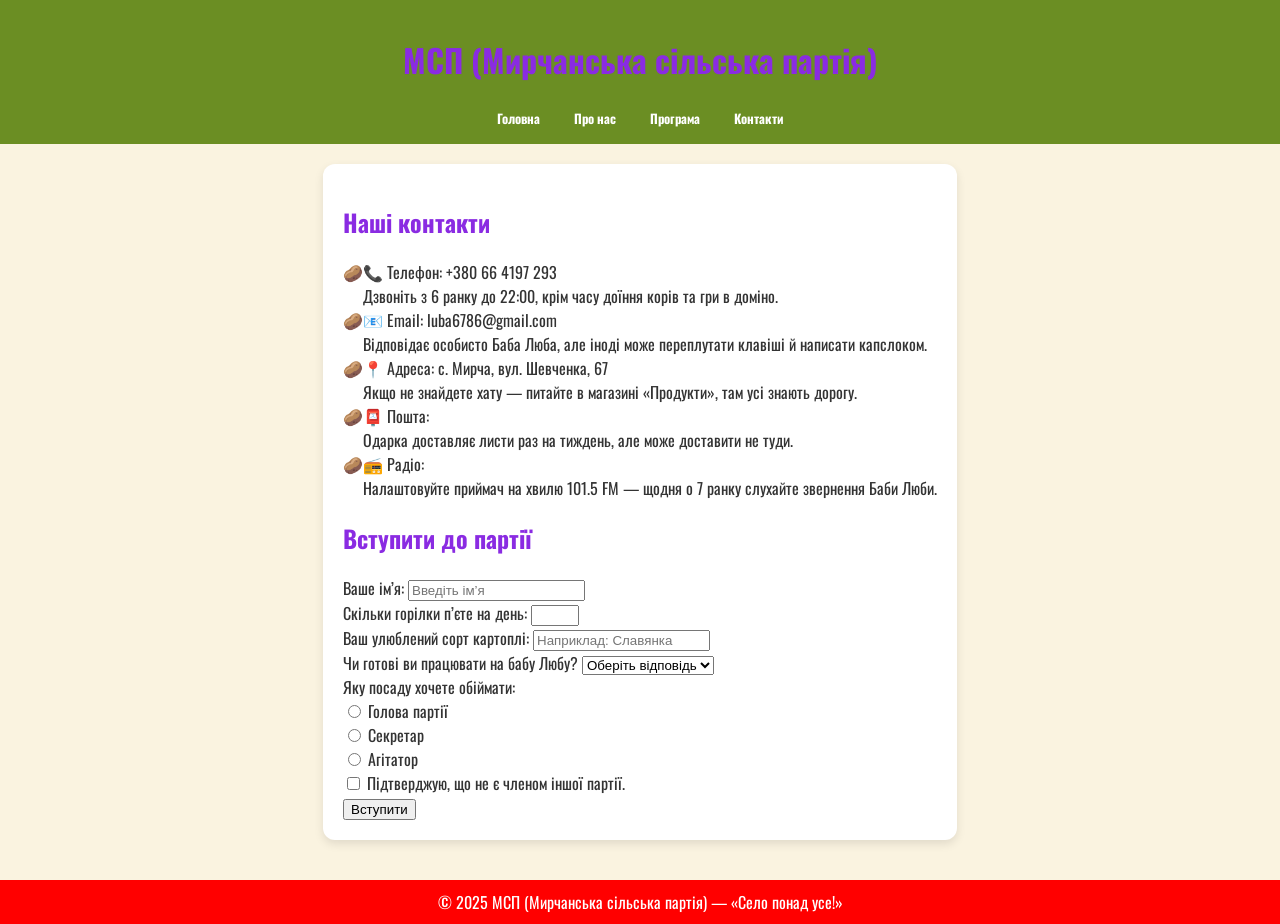
<file: contacts.html>
<!doctype html>
<html lang="uk">
<head>
  <meta charset="utf-8">
  <title>МСП (Мирчанська сільська партія)</title>
  <link rel="stylesheet" href="style.css">
</head>
<body>
<header>
  <h1>МСП (Мирчанська сільська партія)</h1>
  <nav>
    <a href="index.html">Головна</a>
    <a href="about.html">Про нас</a>
    <a href="program.html">Програма</a>
    <a href="contacts.html">Контакти</a>
  </nav>
</header>

<main>
  <div class="card">
    <h2>Наші контакти</h2>
    <ul>
      <li>📞 Телефон: +380 66 4197 293 <br> 
          Дзвоніть з 6 ранку до 22:00, крім часу доїння корів та гри в доміно.</li>
      <li>📧 Email: luba6786@gmail.com <br>
          Відповідає особисто Баба Люба, але іноді може переплутати клавіші й написати капслоком.</li>
      <li>📍 Адреса: с. Мирча, вул. Шевченка, 67 <br>
          Якщо не знайдете хату — питайте в магазині «Продукти», там усі знають дорогу.</li>
      <li>📮 Пошта: <br>
          Одарка доставляє листи раз на тиждень, але може доставити не туди.</li>
      <li>📻 Радіо: <br>
          Налаштовуйте приймач на хвилю 101.5 FM — щодня о 7 ранку слухайте звернення Баби Люби.</li>
    </ul>

    <h2>Вступити до партії</h2>

    <form class="join-form">
      <div class="form-group">
        <label for="name">Ваше ім’я:</label>
        <input type="text" id="name" name="name" placeholder="Введіть ім’я" required>
      </div>

      <div class="form-group">
        <label for="gorilka">Скільки горілки п’єте на день:</label>
        <input type="number" id="gorilka" name="gorilka" min="0" max="10">
      </div>

      <div class="form-group">
        <label>Ваш улюблений сорт картоплі:</label>
        <input type="text" name="kartoplya" placeholder="Наприклад: Славянка">
      </div>

      <div class="form-group">
        <label>Чи готові ви працювати на бабу Любу?</label>
        <select name="work">
          <option value="">Оберіть відповідь</option>
          <option value="так">Так</option>
          <option value="звісно">Звісно!</option>
          <option value="а_куди_дінешся">А куди дінешся…</option>
        </select>
      </div>

      <div class="form-group">
        <label>Яку посаду хочете обіймати:</label><br>
        <input type="radio" name="posada" value="голова"> Голова партії<br>
        <input type="radio" name="posada" value="секретар"> Секретар<br>
        <input type="radio" name="posada" value="агітатор"> Агітатор
      </div>

      <div class="form-group">
        <label>
          <input type="checkbox" name="agree" required>
          Підтверджую, що не є членом іншої партії.
        </label>
      </div>

      <button type="submit">Вступити</button>
    </form>
  </div>
</main>

<footer>
  © 2025 МСП (Мирчанська сільська партія) — «Село понад усе!»<br>
</footer>
</body>
</html>
</file>
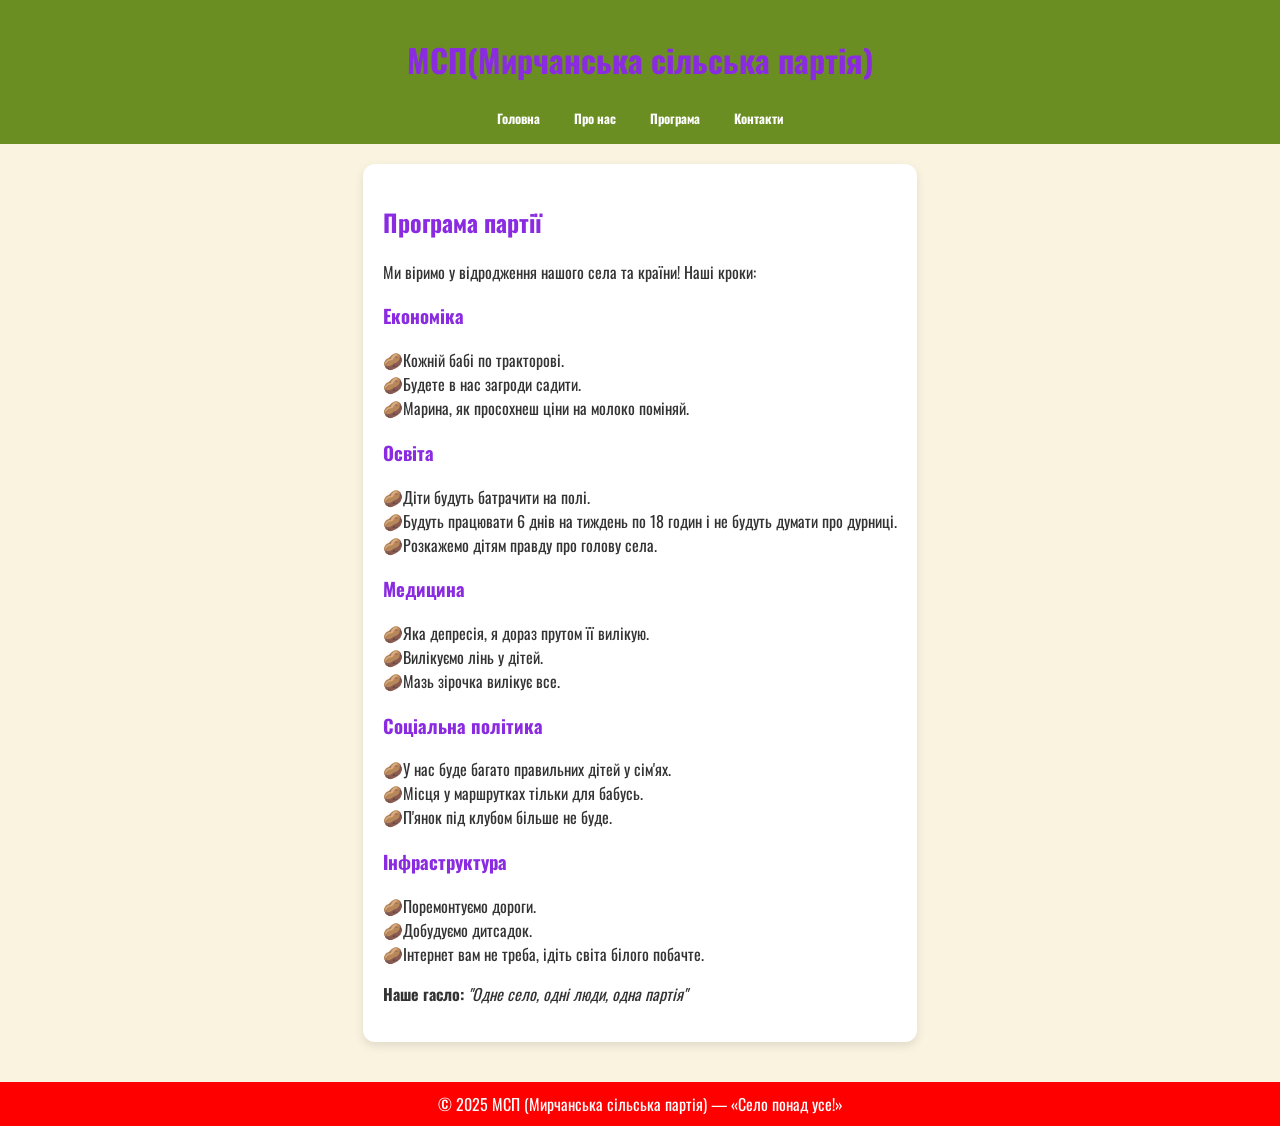
<file: program.html>
<!doctype html>
<html lang="uk">
<head>
  <meta charset="utf-8">
  <title>Програма — МСП(Мирчанська сільська партія)</title>
  <link rel="stylesheet" href="style.css">
</head>
<body>
<header>
  <h1>МСП(Мирчанська сільська партія)</h1>
  <nav>
    <a href="index.html">Головна</a>
    <a href="about.html">Про нас</a>
    <a href="program.html">Програма</a>
    <a href="contacts.html">Контакти</a>
  </nav>
</header>

<main>
  <div class="card">
    <h2>Програма партії</h2>
    <p>Ми віримо у відродження нашого села та країни! Наші кроки:</p>

    <h3>Економіка</h3>
    <ul>
      <li>Кожній бабі по тракторові.</li>
      <li>Будете в нас загроди садити.</li>
      <li>Марина, як просохнеш ціни на молоко поміняй.</li>
    </ul>

    <h3>Освіта</h3>
    <ul>
      <li>Діти будуть батрачити на полі.</li>
      <li>Будуть працювати 6 днів на тиждень по 18 годин і не будуть думати про дурниці.</li>
      <li>Розкажемо дітям правду про голову села.</li>
    </ul>

    <h3>Медицина</h3>
    <ul>
      <li>Яка депресія, я дораз прутом її вилікую.</li>
      <li>Вилікуємо лінь у дітей.</li>
      <li>Мазь зірочка вилікує все.</li>
    </ul>

    <h3>Соціальна політика</h3>
    <ul>
      <li>У нас буде багато правильних дітей у сім'ях.</li>
      <li>Місця у маршрутках тільки для бабусь.</li>
      <li>П'янок під клубом більше не буде.</li>
    </ul>

    <h3>Інфраструктура</h3>
    <ul>
      <li>Поремонтуємо дороги.</li>
      <li>Добудуємо дитсадок.</li>
      <li>Інтернет вам не треба, ідіть світа білого побачте.</li>
    </ul>

    <p><b>Наше гасло:</b> <i>"Одне село, одні люди, одна партія"</i></p>
  </div>
</main>

<footer>
  © 2025 МСП (Мирчанська сільська партія) — «Село понад усе!»
</footer>
</body>
</html>
</file>
<file: style.css>
@import url('https://fonts.googleapis.com/css2?family=Oswald:wght@200..700&display=swap');
body {
  font-family:"Oswald" , sans-serif;
  margin: 0;
  background: #faf3e0;
  color: #333;
}

header {
  background: #6b8e23;
  color: white;
  padding: 15px;
  text-align: center;
}

nav a {
  color: white;
  font-size: 0.8rem;
  text-decoration: none;
  margin: 0 15px;
  font-weight: bold;
  transition: 0.3s;
}

nav a:hover {
  text-decoration: underline;
  color:chartreuse;
  font-size: 1rem;
}

main {
  padding: 20px;
  display: flex;
  justify-content: center;
}

.card {
  background: white;
  padding: 20px;
  border-radius: 12px;
  box-shadow: 0 4px 10px rgba(0,0,0,0.1);
  max-width: 600px;
}

h1, h2, h3 {
  color: blueviolet;
}

ul {
  list-style: "🥔";
  padding-left: 20px;
}

footer {
  background: red;
  color: white;
  text-align: center;
  padding: 10px;
  margin-top: 20px;
}

.layout {
  display: flex;
  flex-direction: column-reverse;
  justify-content: space-between;
  align-items: flex-start;
}

.side-images {
  display: flex;
  flex-direction:column;
  gap: 20px;
  margin-left: 20px;
}

.side-images img {
  width: 300px;
  border-radius: 8px;
}
.member {
  background: #fff7e6;
  border-radius: 12px;
  padding: 15px;
  text-align: center;
  box-shadow: 0 4px 10px rgba(0,0,0,0.1);
}

.member img {
  width: 200px;       
  height: 200px;
  object-fit: cover; 
  border-radius: 50%; 
  margin-bottom: 10px;
}
.team {
  display: grid;
  grid-template-columns: repeat(2, 1fr); 
  gap: 20px; 
}
</file>
